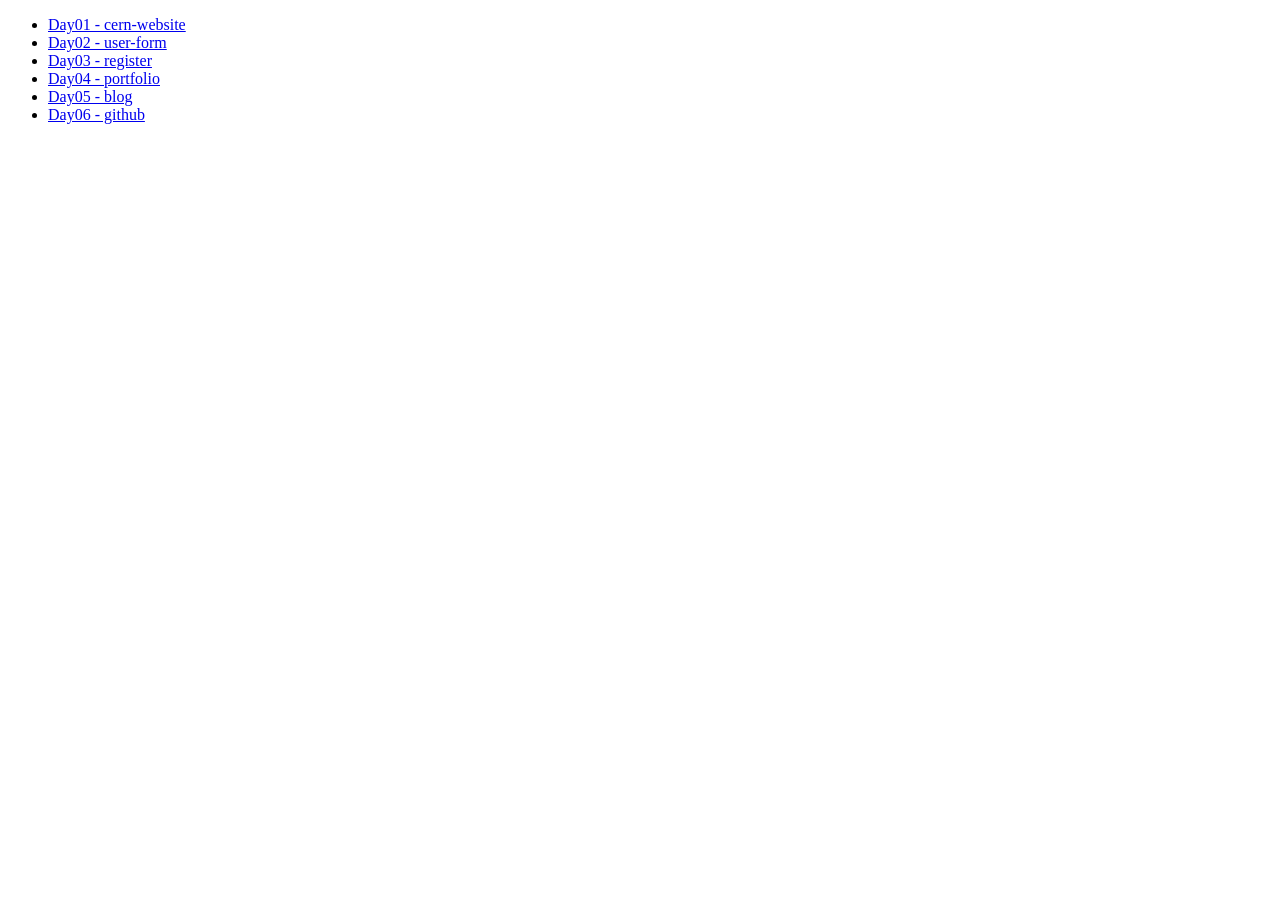
<file: index.html>
<!DOCTYPE html>
<html>
  <head>
    <meta charset="UTF-8" />
    <title>OZ-Lecture 1인 창업가 1기</title>
  </head>
  <body>
    <ul>
      <li><a href="./Day01/cern-website/index.html">Day01 - cern-website</a></li>
      <li><a href="./Day02/user-form/register.html">Day02 - user-form</a></li>
      <li><a href="./Day03/register/register.html">Day03 - register</a></li>
      <li><a href="./Day04/portfolio/portfolio.html">Day04 - portfolio</a></li>
      <li><a href="#">Day05 - blog</a></li>
      <li><a href="https://github.com/GoodPineApple/oz-lecture-base/blob/main/day06/git.md">Day06 - github</a></li>

    </ul>
  </body>
</html>
</file>
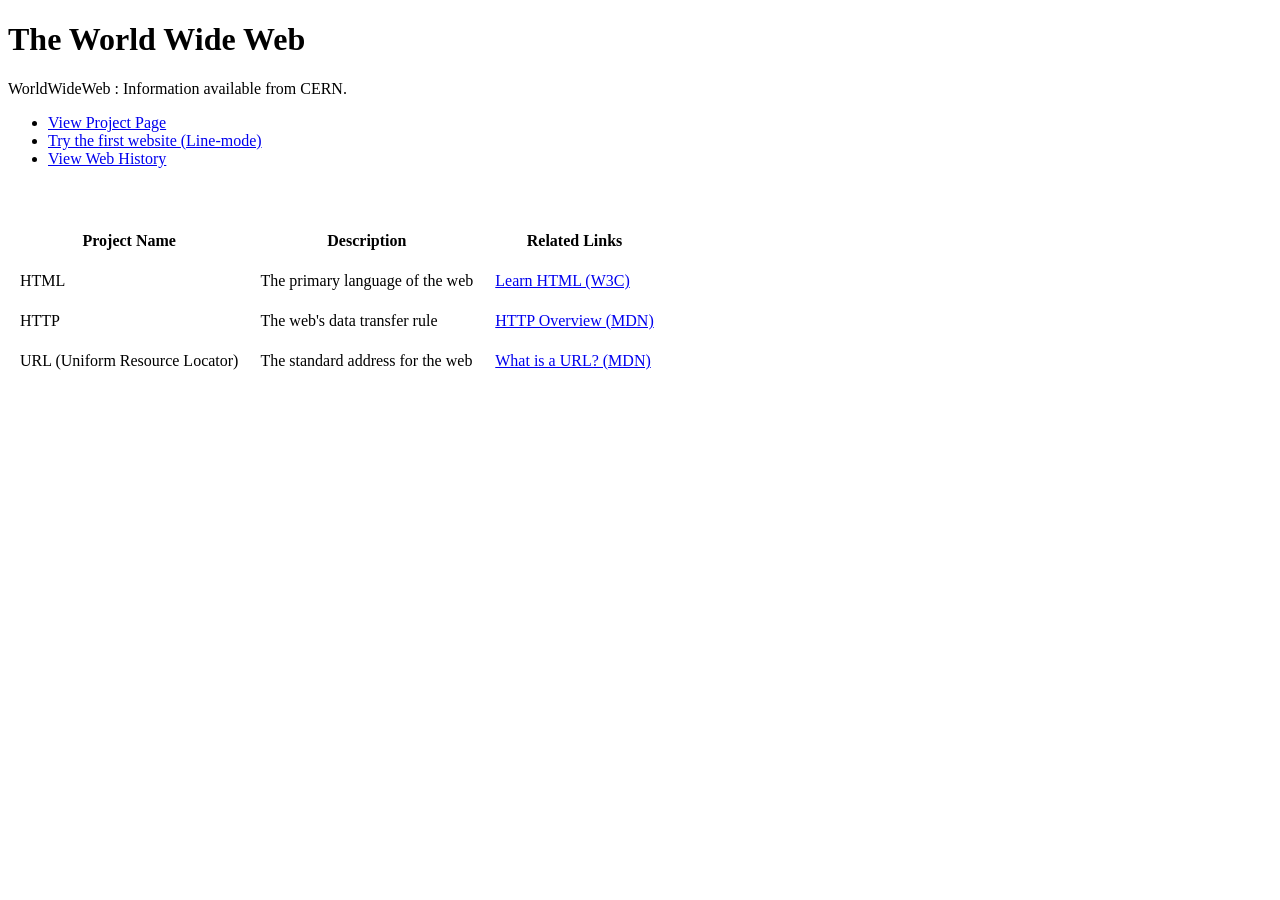
<file: Day01/cern-website/index.html>
<!doctype html>
<html lang="ko">
    <head>
        <meta charset="UTF-8">
        <title>The WWW project</title>
    </head>
    <body>

        <h1>The World Wide Web</h1>
        <p>WorldWideWeb : Information available from CERN.</p>
     


        <ul>
            <li><a href="./TheProject.html">View Project Page</a></li>
            <li><a href="#">Try the first website (Line-mode)</a></li>
            <li><a href="#">View Web History</a></li>
        </ul>   

        <br><br>

        <table cellpadding="10" border="0" >
            <thead> <!-- 제목 영역 -->
                <tr>
                    <th>Project Name</th> <!-- 제목 칸 (굵게 표시됨) -->
                    <th>Description</th>
                    <th>Related Links</th>
                </tr>
            </thead>
            
            <tbody> <!-- 본문 영역 -->
                <tr>
                    <td>HTML</td> <!-- 일반 데이터 칸 -->
                    <td>The primary language of the web</td>
                    <td><a href="#">Learn HTML (W3C)</a></td>
                </tr>

                <tr>
                    <td>HTTP</td>
                    <td>The web's data transfer rule</td>
                    <td><a href="#">HTTP Overview (MDN)</a></td>
                </tr>

                <tr>
                    <td>URL (Uniform Resource Locator)</td>
                    <td>The standard address for the web</td>
                    <td><a href="#">What is a URL? (MDN)</a></td>
                </tr>

            </tbody>

        </table>


    </body>
</html>
</file>
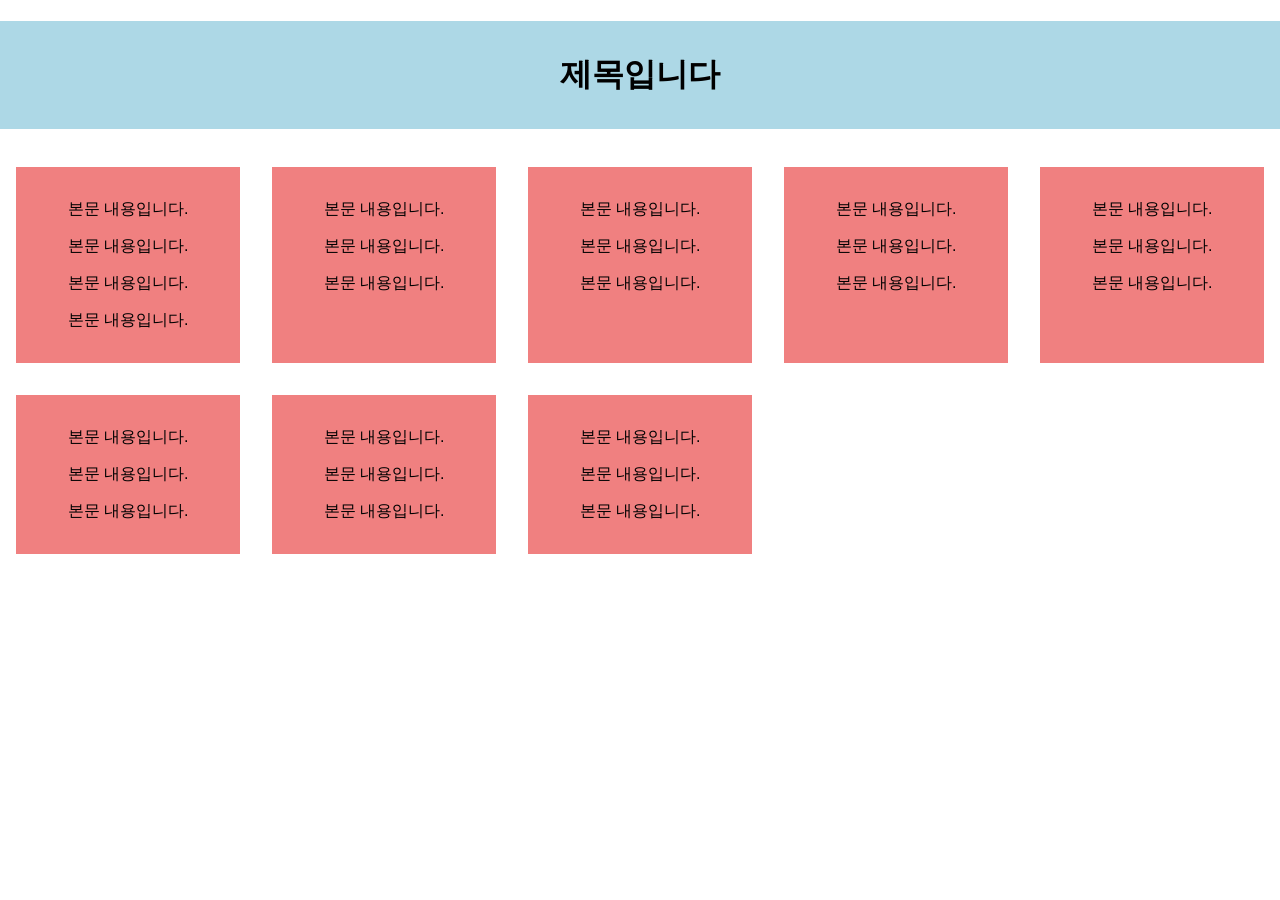
<file: Day05/media/index.html>
<!DOCTYPE html>
<html lang="ko">
  <head>
    <meta charset="UTF-8" />
    <title>OZ-Lecture 1인 창업가 1기</title>
    <!-- <link rel="stylesheet" href="styles.css" /> -->
    <!-- <link rel="stylesheet" href="styles-mobile-first.css" /> -->
    <link rel="stylesheet" href="styles-desktop-first.css" />
  </head>
  <body>
    <h1 class="title">제목입니다</h1>
    <main>
      <div class="box">
        <p>본문 내용입니다.</p>
        <p>본문 내용입니다.</p>
        <p>본문 내용입니다.</p>
        <p>본문 내용입니다.</p>
      </div>
      <div class="box">
        <p>본문 내용입니다.</p>
        <p>본문 내용입니다.</p>
        <p>본문 내용입니다.</p>
      </div>
      <div class="box">
        <p>본문 내용입니다.</p>
        <p>본문 내용입니다.</p>
        <p>본문 내용입니다.</p>
      </div>
      <div class="box">
        <p>본문 내용입니다.</p>
        <p>본문 내용입니다.</p>
        <p>본문 내용입니다.</p>
      </div>
      <div class="box">
        <p>본문 내용입니다.</p>
        <p>본문 내용입니다.</p>
        <p>본문 내용입니다.</p>
      </div>
      <div class="box">
        <p>본문 내용입니다.</p>
        <p>본문 내용입니다.</p>
        <p>본문 내용입니다.</p>
      </div>
      <div class="box">
        <p>본문 내용입니다.</p>
        <p>본문 내용입니다.</p>
        <p>본문 내용입니다.</p>
      </div>
      <div class="box">
        <p>본문 내용입니다.</p>
        <p>본문 내용입니다.</p>
        <p>본문 내용입니다.</p>
      </div>
    </main>
  </body>
</html>
</file>
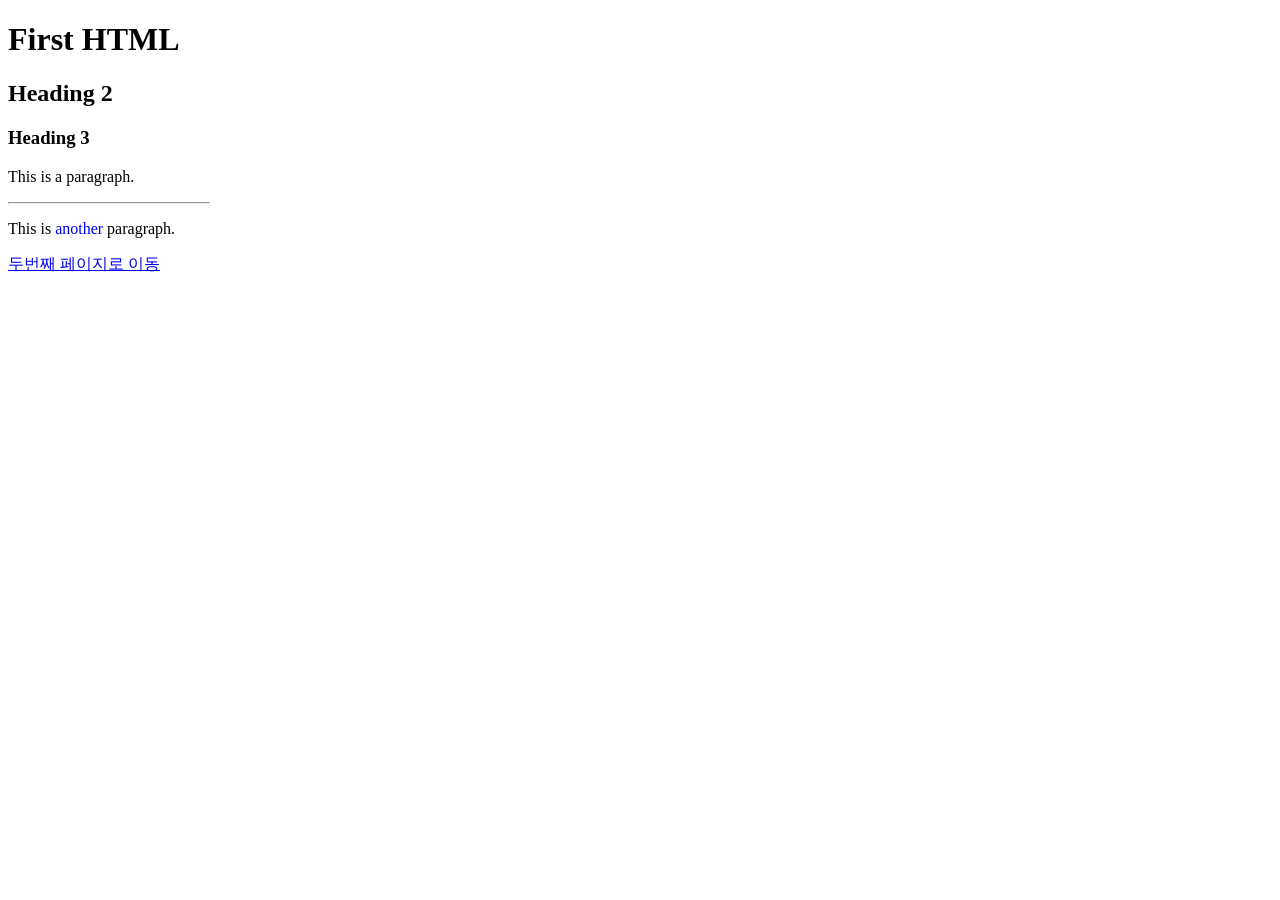
<file: Day01/first.html>
<!DOCTYPE html>
<html lang="en">

    <head> <!-- head -->
        <meta charset="UTF-8" />
        <title>나의 첫 웹페이지!!!!!</title>
    </head>

    <body> <!-- body -->
        <h1>First HTML</h1>
        <h2>Heading 2</h2>
        <h3>Heading 3</h3>
        <p>This is a paragraph.</p>
        <hr width="200px" align="left" />
        <p>
            This is <span style="color: blue">another</span> paragraph.</br>
        </p>
        <a href="./second.html">두번째 페이지로 이동</a>
    </body>

</html>
</file>
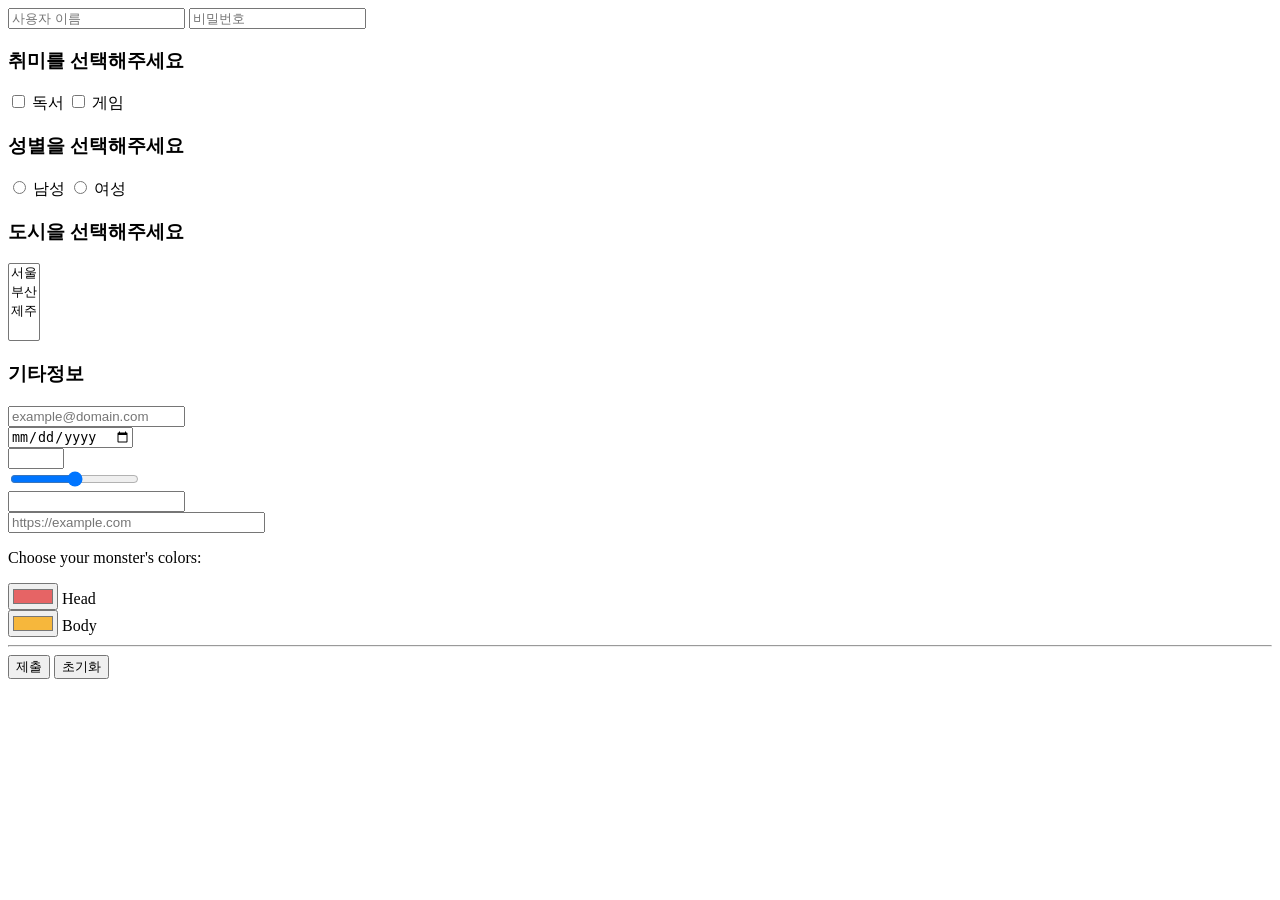
<file: Day02/form.html>
<!DOCTYPE html>
<html lang="ko">
  <head>
    <meta charset="UTF-8" />
    <title>Form 입력 관련 태그</title>
  </head>
  <body>
    <form action="/submit" method="GET">
      <input type="text" name="username" placeholder="사용자 이름" />
      <input type="password" name="password" placeholder="비밀번호" />
      <br />
      <div>
        <h3>취미를 선택해주세요</h3>
        <input type="checkbox" name="hobby" value="reading" /> 독서
        <input type="checkbox" name="hobby" value="gaming" /> 게임
      </div>
      <div>
        <h3>성별을 선택해주세요</h3>
        <input type="radio" name="gender" value="male" /> 남성
        <input type="radio" name="gender" value="female" /> 여성
      </div>
      <div>
        <h3>도시을 선택해주세요</h3>
        <select name="city" multiple>
          <option value="seoul">서울</option>
          <option value="busan">부산</option>
          <option value="jeju">제주</option>
        </select>
      </div>
      <div>
        <h3>기타정보</h3>
        <div>
          <input type="email" 
                 name="email" 
                 pattern="[a-z0-9._%+-]+@[a-z0-9.-]+\.[a-z]{2,}$"
                 placeholder="example@domain.com" 
                 title="올바른 이메일 형식을 입력해 주세요 (예: user@example.com)">



        </div>
        <input type="date" name="birthdate" placeholder="생일을 선택하세요" />
        <br />
        <input type="number" name="age" min="1" max="100" />
        <br />
        <input type="range" name="volume" min="0" max="100" />
        <br />
        <input type="tel" name="phone" pattern="[0-9]{3}-[0-9]{3}-[0-9]{4}" />
        <br />
        <input
          type="url"
          name="url"
          placeholder="https://example.com"
          pattern="https://.*"
          size="30"
          required
        />
        <div id="monster-color-container">
          <p>Choose your monster's colors:</p>
          <div>
            <input type="color" id="head" name="head" value="#e66465" />
            <label for="head">Head</label>
          </div>
          <div>
            <input type="color" id="body" name="body" value="#f6b73c" />
            <label for="body">Body</label>
          </div>
        </div>
      </div>
      <hr />
      <button type="submit">제출</button>
      <button type="reset">초기화</button>
    </form>
  </body>
</html>
</file>
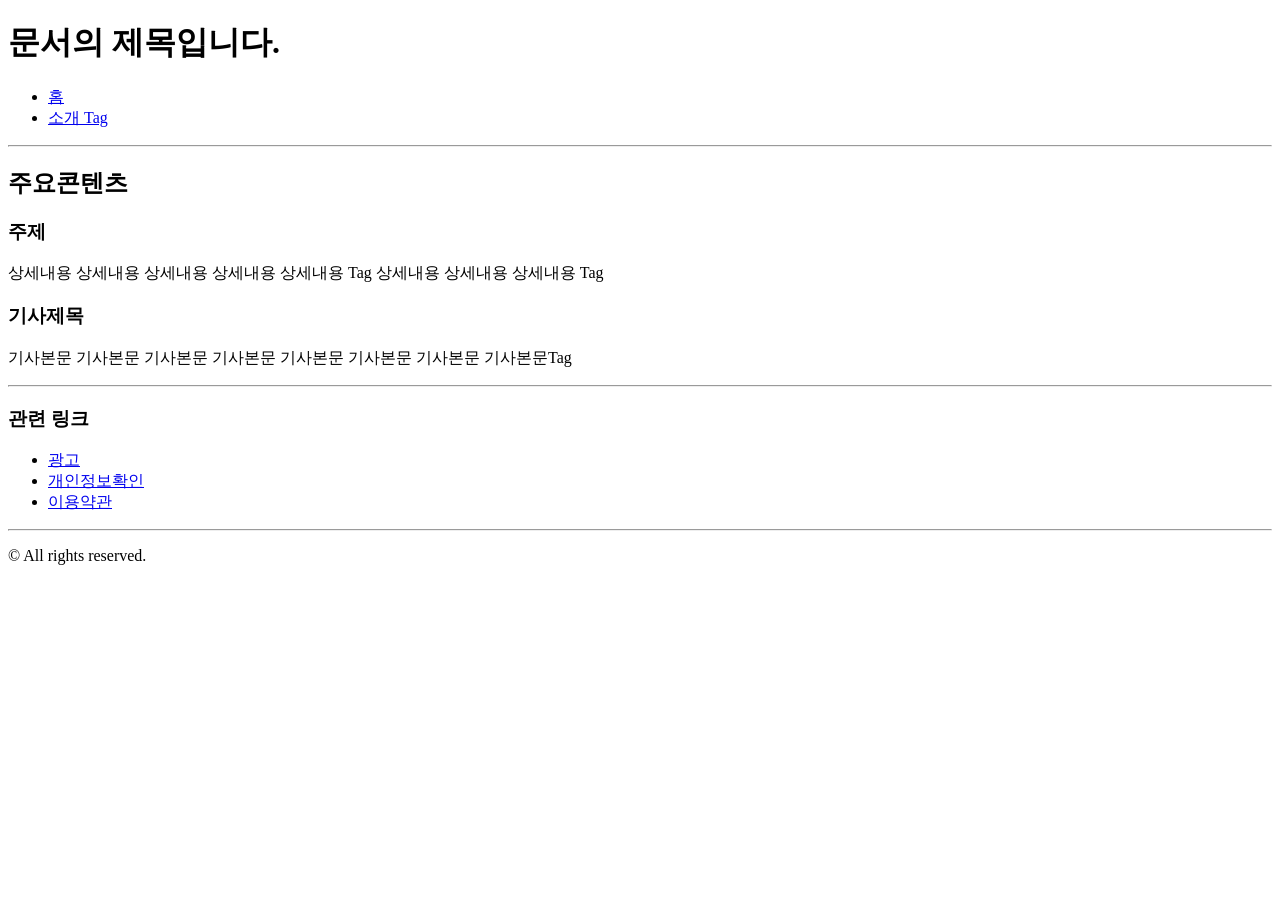
<file: Day02/sementic.html>
<!DOCTYPE html>
<html lang="ko">
  <head>
    <meta charset="UTF-8" />
    <title>Sementic Tag</title>
  </head>
  <body>
    <header>
      <h1>문서의 제목입니다.</h1>
      <nav>
        <ul>
          <li><a href="#home">홈</a></li>
          <li><a href="#about">소개 Tag</a></li>
        </ul>
      </nav>
    </header>
    <hr />
    <main>
      <h2>주요콘텐츠</h2>
      <section>
        <h3>주제</h3>
        <p>
          상세내용 상세내용 상세내용 상세내용 상세내용 Tag 상세내용 상세내용
          상세내용 Tag
        </p>
      </section>
      <artice>
        <h3>기사제목</h3>
        <p>
          기사본문 기사본문 기사본문 기사본문 기사본문 기사본문 기사본문
          기사본문Tag
        </p>
      </artice>
    </main>
    <hr />
    <aside>
      <h3>관련 링크</h3>
      <ul>
        <li><a href="#ad">광고</a></li>
        <li><a href="#privacy-term">개인정보확인</a></li>
        <li><a href="#user-term">이용약관</a></li>
      </ul>
    </aside>
    <hr />
    <footer>
      <p>&copy; All rights reserved.</p>
    </footer>
  </body>
</html>
</file>
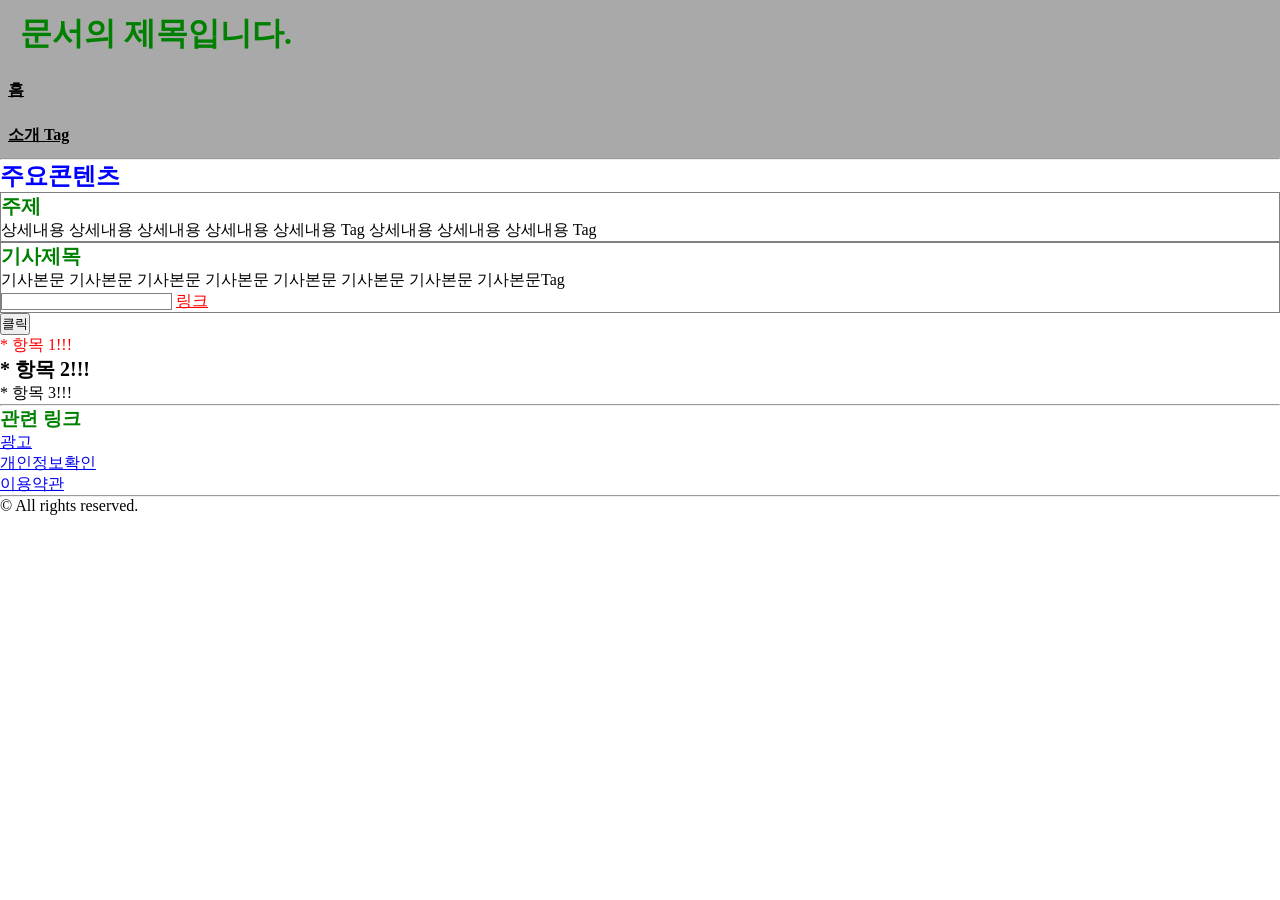
<file: Day03/my-website.html>
<!DOCTYPE html>
<html lang="ko">
  <head>
    <meta charset="UTF-8" />
    <title>Sementic Tag</title>
    
    <!-- 내부 -->
    <style>  
        h1 {
            color: green;
        }
    </style>
    <link rel="stylesheet" href="styles.css" />  <!-- 외부 -->

  </head>
  <body>
    <header id="header">
      <h1>문서의 제목입니다.</h1>
      <nav>
        <ul>
          <li class="link"><a href="#home">홈</a></li>
          <li class="link"><a href="#about">소개 Tag</a></li>
        </ul>
      </nav>
    </header>
    <hr />
    <main>
      <h2>주요콘텐츠</h2>
      <section style="border: 1px solid gray"> <!-- 인라인 -->
        <h3 class="article-title">주제</h3>
        <!--  인라인 css <h3 style="color: red;">주제</h3> -->
        <p>
          상세내용 상세내용 상세내용 상세내용 상세내용 Tag 상세내용 상세내용
          상세내용 Tag
        </p>
      </section>
      
      <article style="border: 1px solid gray">
        <h3 class="article-title">기사제목</h3>
        <p>
          기사본문 기사본문 기사본문 기사본문 기사본문 기사본문 기사본문
          기사본문Tag
        </p>
        <input type="text" nmae="username" />
        <a href="https://example.com">링크</a>

      </article>
      <div id="container">
        <button id="container-btn">클릭</button>
        <ul>
            <li class="container-item">항목 1</li>
            <li class="container-item article-title link">항목 2</li>
            <li class="container-item">항목 3</li>
        </ul>
      </div>

    </main>
    <hr />
    <aside>
      <h3>관련 링크</h3>
      <ul>
        <li><a href="#ad">광고</a></li>
        <li><a href="#privacy-term">개인정보확인</a></li>
        <li><a href="#user-term">이용약관</a></li>
      </ul>
    </aside>
    <hr />
    <footer>
      <p>&copy; All rights reserved.</p>
    </footer>
  </body>
</html>
</file>
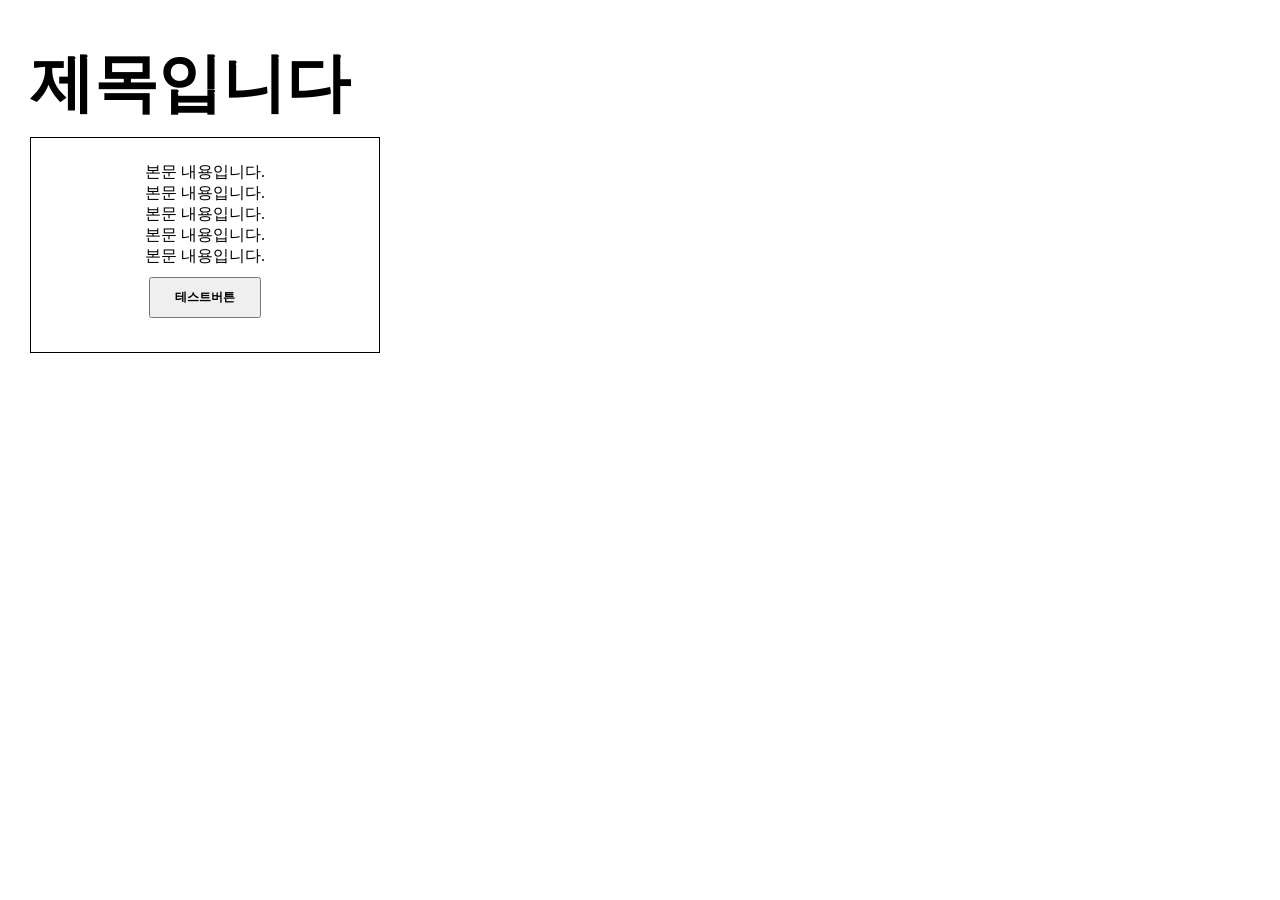
<file: Day04/my-website.html>
<!DOCTYPE html>
<html lang="ko">
  <head>
    <meta charset="UTF-8" />
    <title>나의 웹사이트</title>

    <link rel="stylesheet" href="styles.css" />  

  </head>
  <body>
    <main>
        <h1 class="title">제목입니다</h1>
        <div class="box">
            <p>본문 내용입니다.</p>
            <p>본문 내용입니다.</p>
            <p>본문 내용입니다.</p>
            <p>본문 내용입니다.</p>
            <p>본문 내용입니다.</p>
            <button id="test-btn" type="button">테스트버튼</button>   
        </div>
    </main>
  </body>
</html>
</file>
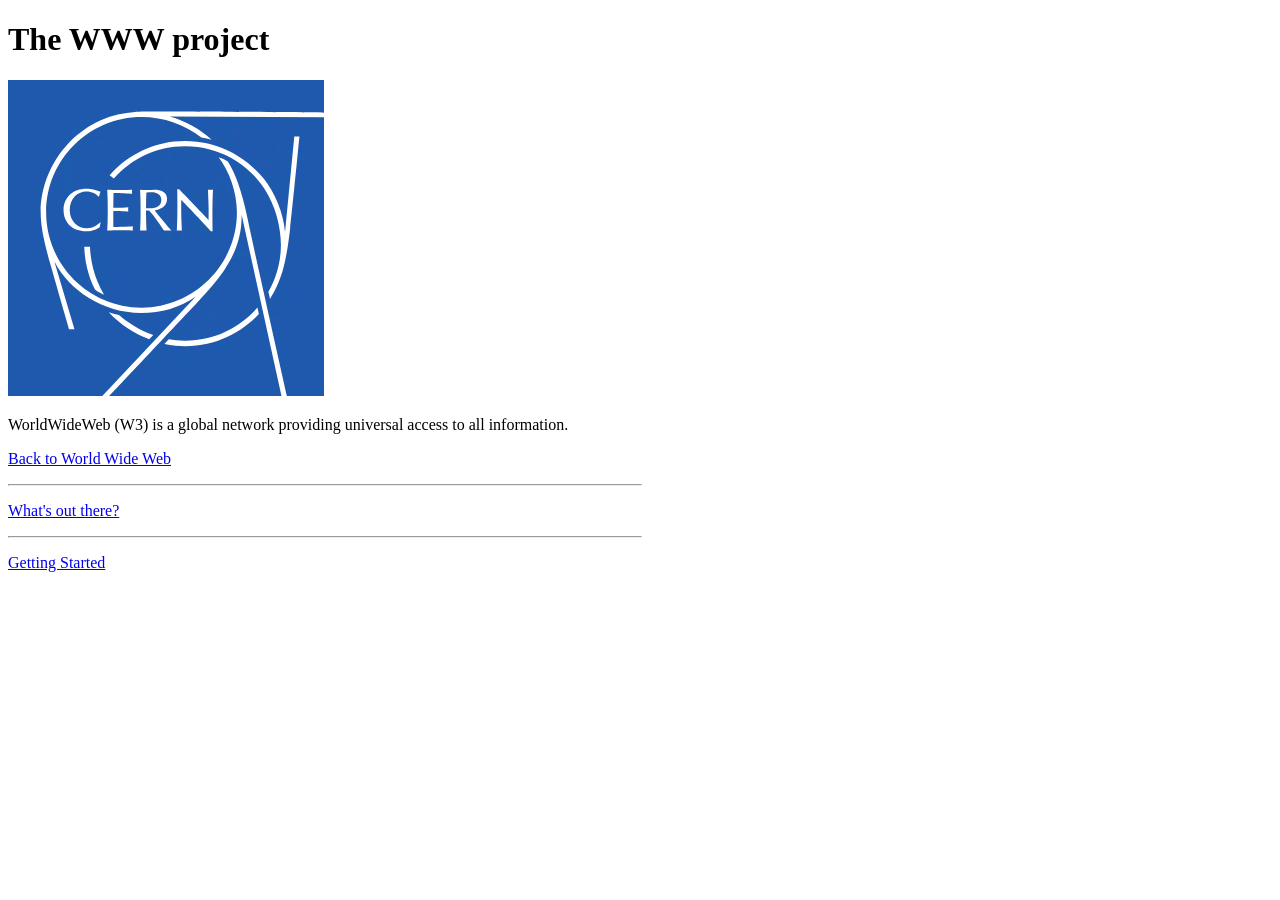
<file: Day01/cern-website/TheProject.html>
<!doctype html>
<html lang="ko">
    <head>
        <meta charset="UTF-8">
        <title>The WWW project</title>
    </head>
    <body>
        <h1>The WWW project</h1>
        <img src="./Images/logo.png" alt="CERN">
        <p>WorldWideWeb (W3) is a global network providing universal access to all information.</p>
        
        <p><a href="./index.html">Back to World Wide Web</a></p><hr width="50%" align="left">
        <p><a href="#">What's out there?</a></p><hr width="50%" align="left">
        <p><a href="#">Getting Started</a></p>
    </body>


</html>
</file>
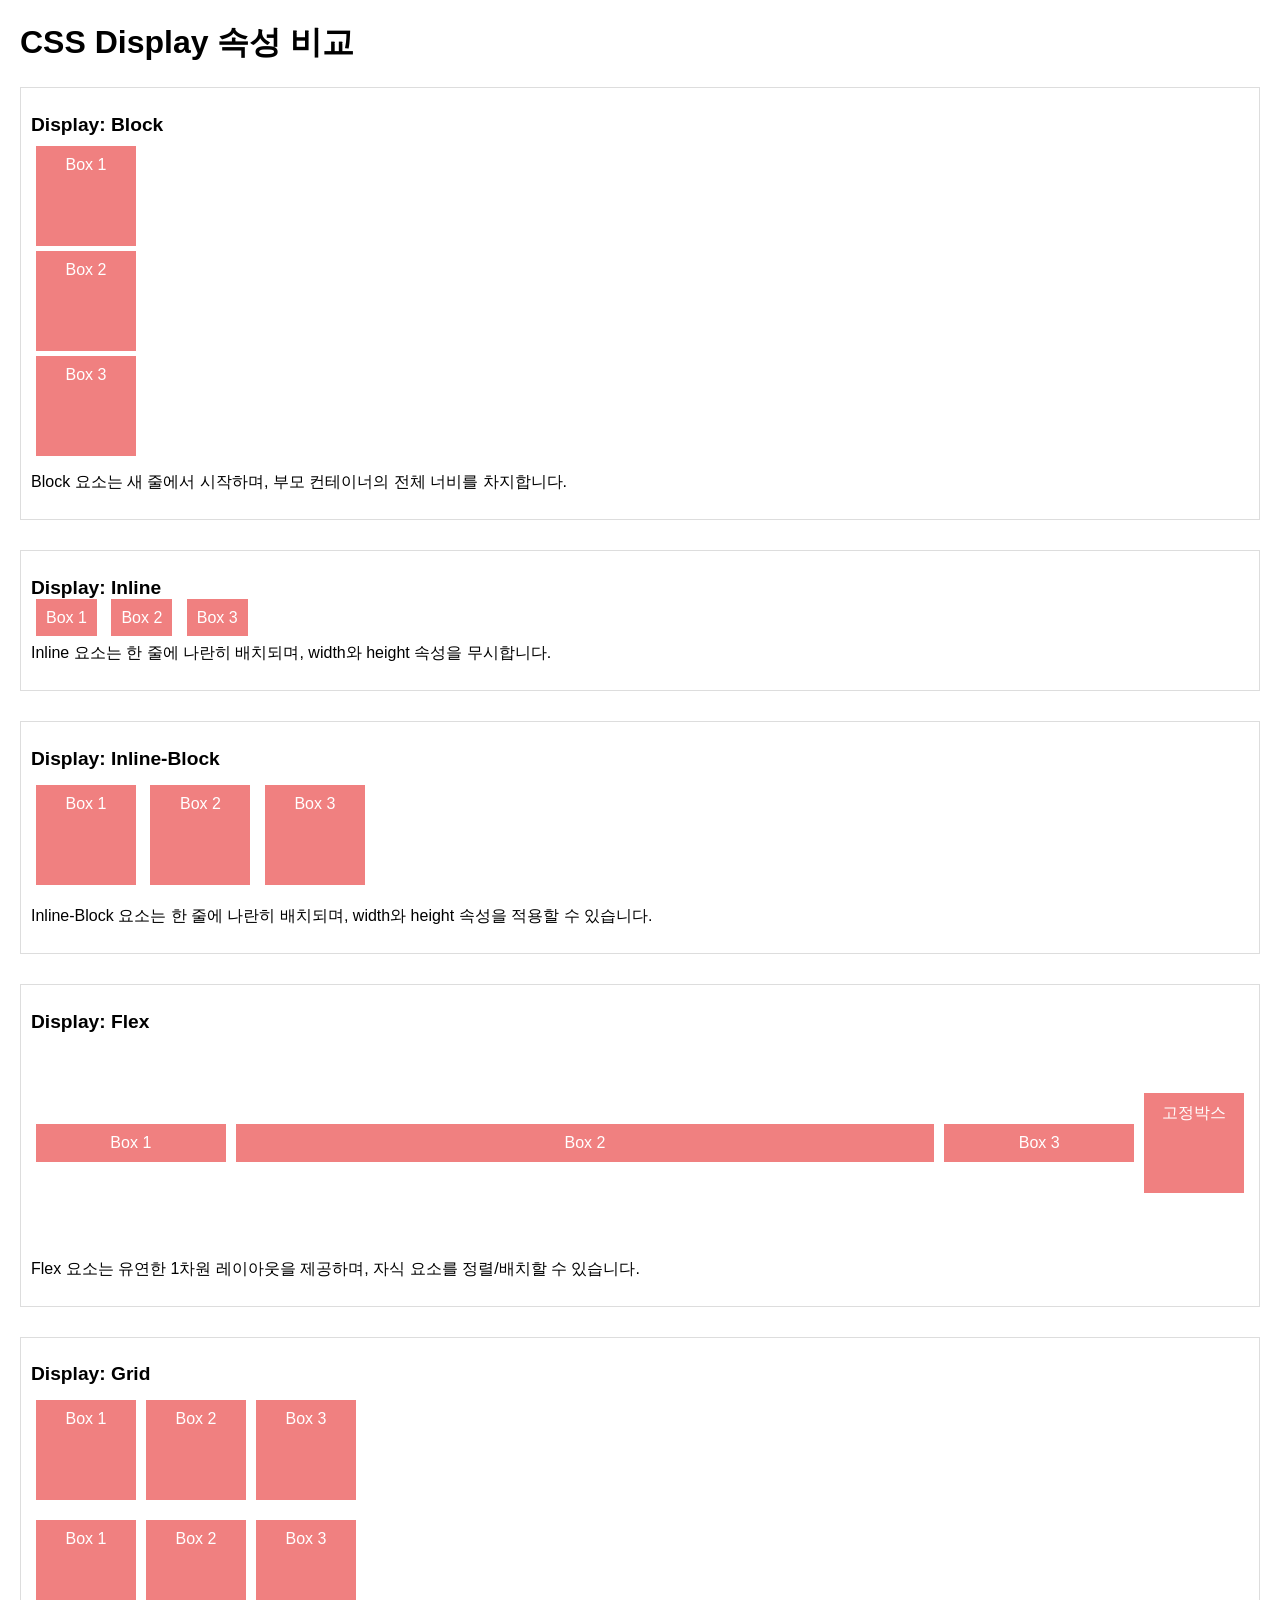
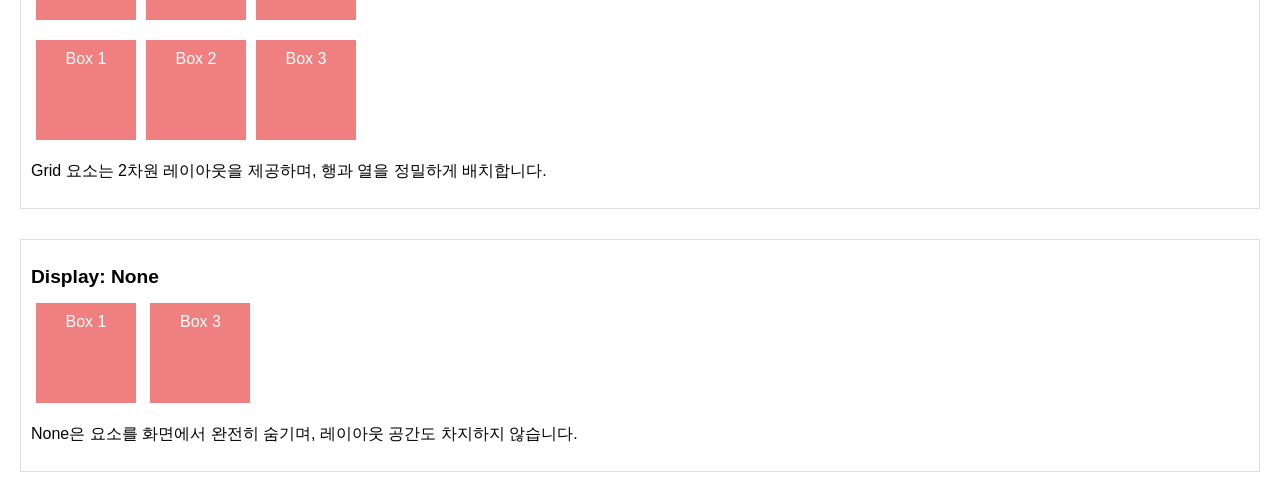
<file: Day04/layer/display.html>
<!DOCTYPE html>
<html lang="ko">
  <head>
    <meta charset="UTF-8" />
    <meta name="viewport" content="width=device-width, initial-scale=1.0" />
    <title>CSS Display 속성 비교</title>
    <style>
      body {
        font-family: Arial, sans-seri f;
        margin: 20px;
      }
      .section {
        margin-bottom: 30px;
        /* margin-top: 10px;
        margin-right: 20px;
        margin-bottom: 40px;
        margin-left: 30px;
        margin : 10px 20px 40px 30px; */
        padding: 10px;
        border: 1px solid #ddd;
      }
      .box {
        background-color: lightcoral;
        color: white;
        text-align: center;
        padding: 10px;
        margin: 5px;
        box-sizing: border-box;
      }
      /* Block */
      .block-container .box {
        display: block;
        width: 100px;
        height: 100px;
      }
      /* Inline */
      .inline-container .box {
        display: inline;
      }
      /* Inline-Block */
      .inline-block-container .box {
        display: inline-block;
        width: 100px;
        height: 100px;
      }
      /* Flex */
      .flex-container {
        height: 200px;
        display: flex;
        flex-direction: row;
        align-items: center;
        justify-content: flex-end;
      }
      .flex-container .box {
        /* width: 100px;
        height: 100px; */
        flex:1;
      }
      .flex-container .fix-box {
        width: 100px;
        height: 100px;
        background-color: lightcoral;
        color: white;
        text-align: center;
        padding: 10px;
        margin: 5px;
        box-sizing: border-box;
      }
      /* Grid */
      .grid-container {
        display: grid;
        grid-template-columns: repeat(3, 100px);
        gap: 10px;
      }
      .grid-container .box {
        width: 100px;
        height: 100px;
      }
      /* None */
      .none-container .box:nth-child(2) {
        display: none;
      }
      .none-container .box {
        display: inline-block;
        width: 100px;
        height: 100px;
      }
      h2 {
        font-size: 1.2em;
        margin-bottom: 10px;
      }
    </style>
  </head>
  <body>
    <h1>CSS Display 속성 비교</h1>

    <!-- Block -->
    <div class="section">
      <h2>Display: Block</h2>
      <div class="block-container">
        <div class="box">Box 1</div>
        <div class="box">Box 2</div>
        <div class="box">Box 3</div>
      </div>
      <p>
        Block 요소는 새 줄에서 시작하며, 부모 컨테이너의 전체 너비를 차지합니다.
      </p>
    </div>

    <!-- Inline -->
    <div class="section">
      <h2>Display: Inline</h2>
      <div class="inline-container">
        <span class="box">Box 1</span>
        <span class="box">Box 2</span>
        <span class="box">Box 3</span>
      </div>
      <p>
        Inline 요소는 한 줄에 나란히 배치되며, width와 height 속성을 무시합니다.
      </p>
    </div>

    <!-- Inline-Block -->
    <div class="section">
      <h2>Display: Inline-Block</h2>
      <div class="inline-block-container">
        <div class="box">Box 1</div>
        <div class="box">Box 2</div>
        <div class="box">Box 3</div>
      </div>
      <p>
        Inline-Block 요소는 한 줄에 나란히 배치되며, width와 height 속성을
        적용할 수 있습니다.
      </p>
    </div>

    <!-- Flex -->
    <div class="section">
      <h2>Display: Flex</h2>
      <div class="flex-container">
        <div class="box">Box 1</div>
        <div class="box" style="flex:4">Box 2</div>
        <div class="box">Box 3</div>
        <div class="fix-box">고정박스</div>
    </div>
      <p>
        Flex 요소는 유연한 1차원 레이아웃을 제공하며, 자식 요소를 정렬/배치할 수
        있습니다.
      </p>
    </div>

    <!-- Grid -->
    <div class="section">
      <h2>Display: Grid</h2>
      <div class="grid-container">
        <div class="box">Box 1</div>
        <div class="box">Box 2</div>
        <div class="box">Box 3</div>
        <div class="box">Box 1</div>
        <div class="box">Box 2</div>
        <div class="box">Box 3</div>
        <div class="box">Box 1</div>
        <div class="box">Box 2</div>
        <div class="box">Box 3</div>
      </div>
      <p>
        Grid 요소는 2차원 레이아웃을 제공하며, 행과 열을 정밀하게 배치합니다.
      </p>
    </div>

    <!-- None -->
    <div class="section">
      <h2>Display: None</h2>
      <div class="none-container">
        <div class="box">Box 1</div>
        <div class="box">Box 2 (Hidden)</div>
        <div class="box">Box 3</div>
      </div>
      <p>
        None은 요소를 화면에서 완전히 숨기며, 레이아웃 공간도 차지하지 않습니다.
      </p>
    </div>
  </body>
</html>
</file>
<file: Day05/media/styles.css>
body {
  margin: 0;
  font-family: Arial, sans-serif;
}
h1 {
  text-align: center;
  padding: 32px;
  background-color: lightblue;
}
main {
  padding: 16px;
  display: flex;
  flex-wrap: wrap;
  gap: 16px;
}
.box {
  width: 100%;
  padding: 16px;
  margin-bottom: 16px;
  background-color: lightcoral;
  text-align: center;
  box-sizing: border-box;
}
/* 태블릿: 768px 이상 */
@media screen and (min-width: 768px) {
  .box {
    width: calc(50% - 8px);
  }
}
/* 데스크톱: 1024px 이상 */
@media screen and (min-width: 1024px) {
  .box {
    width: calc(33.33% - 12px);
  }
}
</file>
<file: Day05/media/styles-mobile-first.css>
html {
  font-size: 16px;
}
body {
  margin: 0;
  font-family: Arial, sans-serif;
}
h1 {
  text-align: center;
  padding: 2rem; /* 32px */
  background-color: lightblue;
}
main {
  padding: 1rem; /* 16px */
}
.box {
  width: 100%;
  padding: 1rem; /* 16px */
  margin-bottom: 1rem; /* 16px */
  background-color: lightcoral;
  text-align: center;
  box-sizing: border-box;
}
/* 태블릿 */
@media (min-width: 768px) {
  main {
    display: flex;
    flex-wrap: wrap;
    gap: 1rem;
  }
  .box {
    width: calc(50% - 0.5rem);
  }
}
/* 데스크톱: 1024px 이상 */
@media screen and (min-width: 1024px) {
  .box {
    width: calc(33.33% - 0.7rem);
  }
}
</file>
<file: Day05/media/styles-desktop-first.css>
html {
  font-size: 16px;
}
body {
  margin: 0;
  font-family: Arial, sans-serif;
}
h1 {
  text-align: center;
  padding: 2rem; /* 32px */
  background-color: lightblue;
}
main {
  margin: 0 auto;
  max-width: 1500px;
  padding: 1rem; /* 16px */
  display: grid;
  grid-template-columns: repeat(5, 1fr);
  /* grid-template-columns: 1fr 1fr 1fr 1fr 1fr;  */
  gap: 2rem; /* 16px */
}
.box {
  padding: 1rem; /* 16px */
  background-color: lightcoral;
  text-align: center;
  box-sizing: border-box;
}
/* 태블릿 */
@media (max-width: 1023px) {
  main {
    grid-template-columns: repeat(2, 1fr);
  }
}
/* 모바일 */
@media (max-width: 767px) {
  main {
    grid-template-columns: 1fr;
  }
}
</file>
<file: Day03/styles.css>
* {
    margin: 0;
    padding: 0;
}



h2 {
    color: blue;
}

h3 {
    color: green;
}

[type="text"]{
    border: 1px solid gray;
}

[href*="example"]{
    color: red;
}


.article-title {
    font-size: 20px;
    font-weight: bold;
}


#header {
    background-color: darkgray;
}

#header .link {
    padding: 12px 8px;
}

#header a {
    font-size: 16px;
    font-weight: bold;
    color: black;
    text-decoration: underline;
}

#header > h1 {
    font-size: 32px;
    font-weight: bold;
    padding: 12px 2px 12px 20px;
}

#container .container-btn:hover {
    background-color: #ffffff;
    font-size: 24px;
}

#container .container-item:first-child {
   color: red; 
}

#container .container-item::before {
    content: "* ";
}

#container .container-item::after {
    content: "!!!";
}
</file>
<file: Day04/styles.css>
* {
    padding: 0;
    margin: 0;  
}

main {
    padding: 30px;
}

.title {
    font-size: 64px;
    font-weight: bold;
    margin: 10px 0px;
}

.box {
    padding: 24px;
    width: 300px;
    border: solid 1px;
    text-align: center;
}

#test-btn {
    margin: 10px;
    padding: 10px 24px;
    font-size: 12px;
    font-weight: bold;
}
</file>
